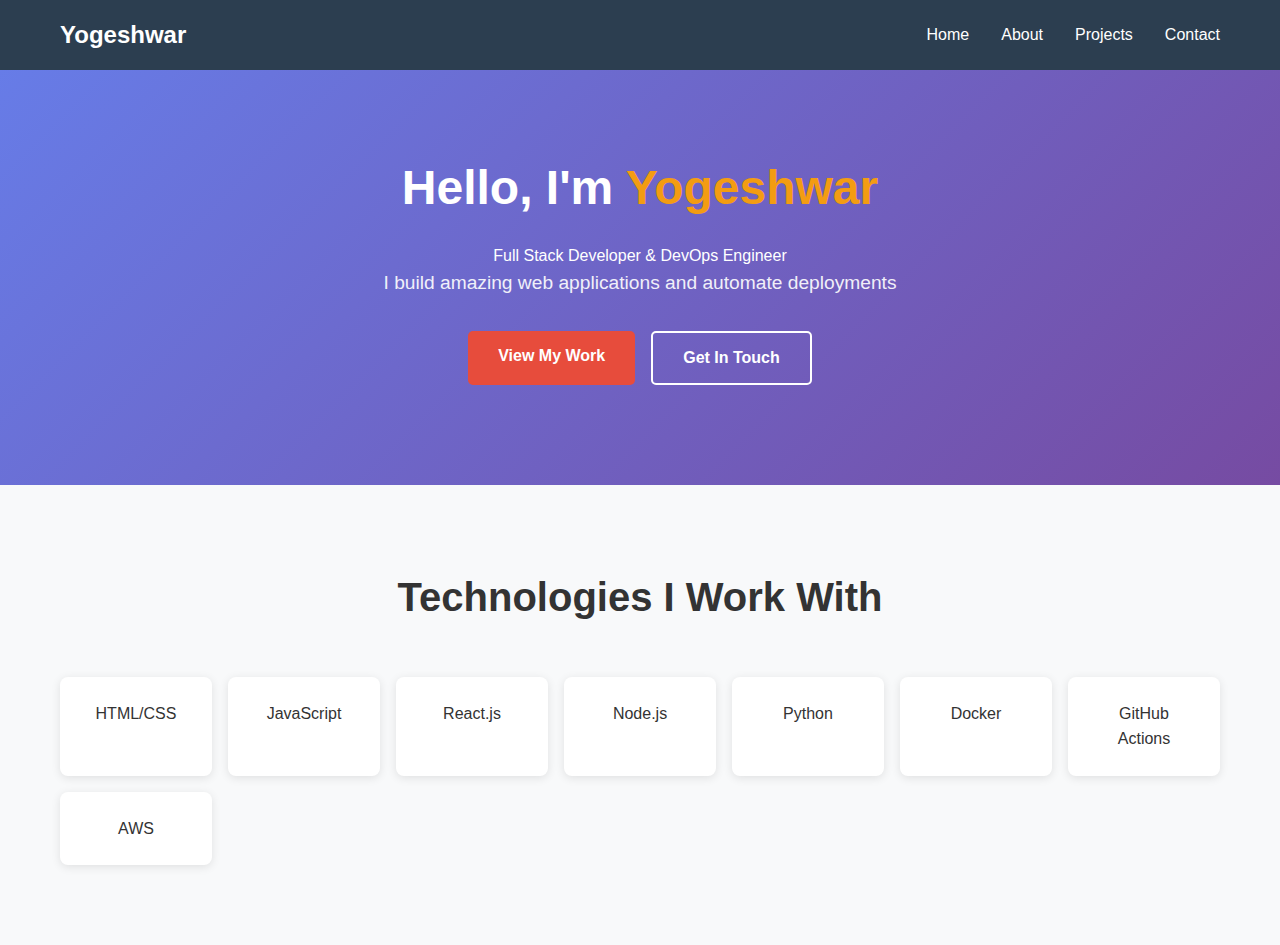
<file: index.html>
<!DOCTYPE html>
<html lang="en">
<head>
    <meta charset="UTF-8">
    <meta name="viewport" content="width=device-width, initial-scale=1.0">
    <title>Yogeshwar - Portfolio</title>
    <link rel="stylesheet" href="css/style.css">
</head>
<body>
    <nav class="navbar">
        <div class="nav-container">
            <div class="nav-logo">Yogeshwar</div>
            <ul class="nav-menu">
                <li><a href="index.html">Home</a></li>
                <li><a href="about.html">About</a></li>
                <li><a href="projects.html">Projects</a></li>
                <li><a href="contact.html">Contact</a></li>
            </ul>
        </div>
    </nav>

    <section class="hero">
        <div class="hero-content">
            <h1>Hello, I'm <span class="highlight">Yogeshwar</span></h1>
            <p>Full Stack Developer & DevOps Engineer</p>
            <p class="hero-desc">I build amazing web applications and automate deployments</p>
            <div class="hero-buttons">
                <a href="projects.html" class="btn btn-primary">View My Work</a>
                <a href="contact.html" class="btn btn-secondary">Get In Touch</a>
            </div>
        </div>
    </section>

    <section class="skills">
        <div class="container">
            <h2>Technologies I Work With</h2>
            <div class="skills-grid">
                <div class="skill-item">HTML/CSS</div>
                <div class="skill-item">JavaScript</div>
                <div class="skill-item">React.js</div>
                <div class="skill-item">Node.js</div>
                <div class="skill-item">Python</div>
                <div class="skill-item">Docker</div>
                <div class="skill-item">GitHub Actions</div>
                <div class="skill-item">AWS</div>
            </div>
        </div>
    </section>
</body>
</html>
</file>
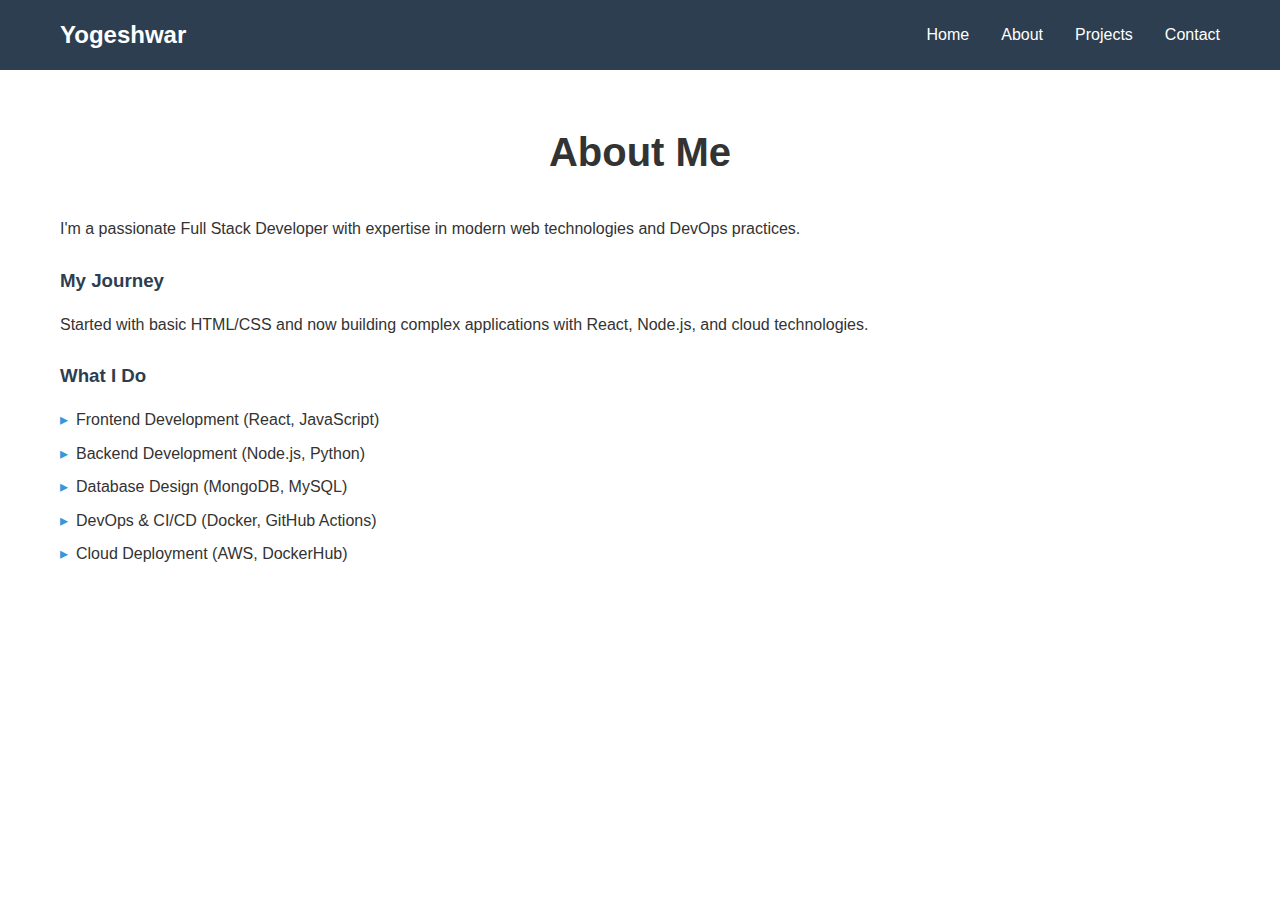
<file: about.html>
<!DOCTYPE html>
<html lang="en">
<head>
    <meta charset="UTF-8">
    <meta name="viewport" content="width=device-width, initial-scale=1.0">
    <title>About - Yogeshwar</title>
    <link rel="stylesheet" href="css/style.css">
</head>
<body>
    <nav class="navbar">
        <div class="nav-container">
            <div class="nav-logo">Yogeshwar</div>
            <ul class="nav-menu">
                <li><a href="index.html">Home</a></li>
                <li><a href="about.html">About</a></li>
                <li><a href="projects.html">Projects</a></li>
                <li><a href="contact.html">Contact</a></li>
            </ul>
        </div>
    </nav>

    <section class="about">
        <div class="container">
            <h1>About Me</h1>
            <div class="about-content">
                <div class="about-text">
                    <p>I'm a passionate Full Stack Developer with expertise in modern web technologies and DevOps practices.</p>
                    
                    <h3>My Journey</h3>
                    <p>Started with basic HTML/CSS and now building complex applications with React, Node.js, and cloud technologies.</p>
                    
                    <h3>What I Do</h3>
                    <ul>
                        <li>Frontend Development (React, JavaScript)</li>
                        <li>Backend Development (Node.js, Python)</li>
                        <li>Database Design (MongoDB, MySQL)</li>
                        <li>DevOps & CI/CD (Docker, GitHub Actions)</li>
                        <li>Cloud Deployment (AWS, DockerHub)</li>
                    </ul>
                </div>
            </div>
        </div>
    </section>
</body>
</html>
</file>
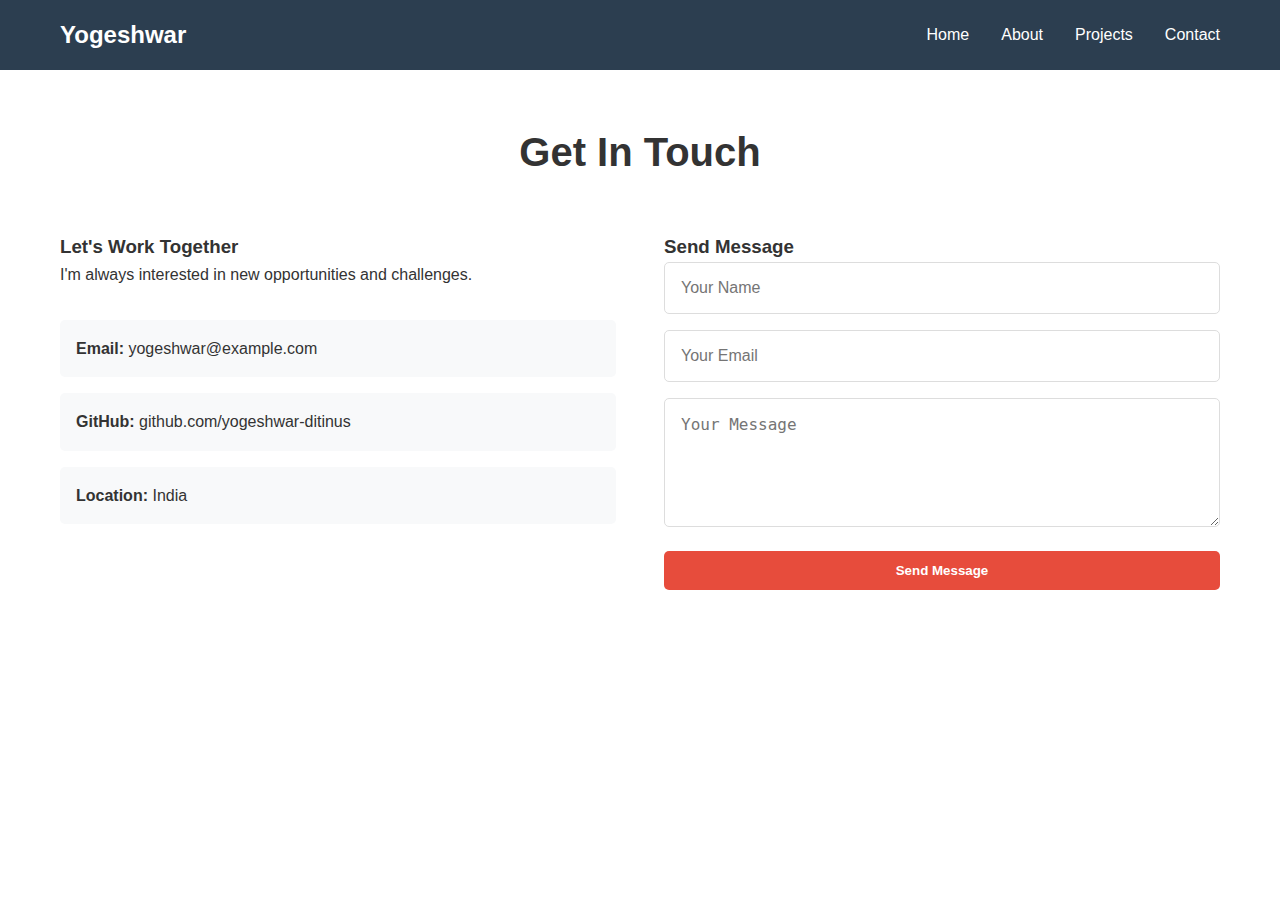
<file: contact.html>
<!DOCTYPE html>
<html lang="en">
<head>
    <meta charset="UTF-8">
    <meta name="viewport" content="width=device-width, initial-scale=1.0">
    <title>Contact - Yogeshwar</title>
    <link rel="stylesheet" href="css/style.css">
</head>
<body>
    <nav class="navbar">
        <div class="nav-container">
            <div class="nav-logo">Yogeshwar</div>
            <ul class="nav-menu">
                <li><a href="index.html">Home</a></li>
                <li><a href="about.html">About</a></li>
                <li><a href="projects.html">Projects</a></li>
                <li><a href="contact.html">Contact</a></li>
            </ul>
        </div>
    </nav>

    <section class="contact">
        <div class="container">
            <h1>Get In Touch</h1>
            <div class="contact-content">
                <div class="contact-info">
                    <h3>Let's Work Together</h3>
                    <p>I'm always interested in new opportunities and challenges.</p>
                    
                    <div class="contact-details">
                        <div class="contact-item">
                            <strong>Email:</strong> yogeshwar@example.com
                        </div>
                        <div class="contact-item">
                            <strong>GitHub:</strong> github.com/yogeshwar-ditinus
                        </div>
                        <div class="contact-item">
                            <strong>Location:</strong> India
                        </div>
                    </div>
                </div>
                
                <div class="contact-form">
                    <h3>Send Message</h3>
                    <form>
                        <input type="text" placeholder="Your Name" required>
                        <input type="email" placeholder="Your Email" required>
                        <textarea placeholder="Your Message" rows="5" required></textarea>
                        <button type="submit" class="btn btn-primary">Send Message</button>
                    </form>
                </div>
            </div>
        </div>
    </section>
</body>
</html>
</file>
<file: css/style.css>
* {
    margin: 0;
    padding: 0;
    box-sizing: border-box;
}

body {
    font-family: 'Arial', sans-serif;
    line-height: 1.6;
    color: #333;
}

.container {
    max-width: 1200px;
    margin: 0 auto;
    padding: 0 20px;
}

/* Navigation */
.navbar {
    background: #2c3e50;
    padding: 1rem 0;
    position: fixed;
    width: 100%;
    top: 0;
    z-index: 1000;
}

.nav-container {
    max-width: 1200px;
    margin: 0 auto;
    padding: 0 20px;
    display: flex;
    justify-content: space-between;
    align-items: center;
}

.nav-logo {
    color: white;
    font-size: 1.5rem;
    font-weight: bold;
}

.nav-menu {
    display: flex;
    list-style: none;
    gap: 2rem;
}

.nav-menu a {
    color: white;
    text-decoration: none;
    transition: color 0.3s;
}

.nav-menu a:hover {
    color: #3498db;
}

/* Hero Section */
.hero {
    background: linear-gradient(135deg, #667eea 0%, #764ba2 100%);
    color: white;
    padding: 150px 0 100px;
    text-align: center;
}

.hero-content h1 {
    font-size: 3rem;
    margin-bottom: 1rem;
}

.highlight {
    color: #f39c12;
}

.hero-desc {
    font-size: 1.2rem;
    margin-bottom: 2rem;
    opacity: 0.9;
}

.hero-buttons {
    display: flex;
    gap: 1rem;
    justify-content: center;
}

.btn {
    padding: 12px 30px;
    border: none;
    border-radius: 5px;
    text-decoration: none;
    font-weight: bold;
    transition: all 0.3s;
    display: inline-block;
}

.btn-primary {
    background: #e74c3c;
    color: white;
}

.btn-primary:hover {
    background: #c0392b;
    transform: translateY(-2px);
}

.btn-secondary {
    background: transparent;
    color: white;
    border: 2px solid white;
}

.btn-secondary:hover {
    background: white;
    color: #333;
}

/* Skills Section */
.skills {
    padding: 80px 0;
    background: #f8f9fa;
}

.skills h2 {
    text-align: center;
    margin-bottom: 3rem;
    font-size: 2.5rem;
}

.skills-grid {
    display: grid;
    grid-template-columns: repeat(auto-fit, minmax(150px, 1fr));
    gap: 1rem;
}

.skill-item {
    background: white;
    padding: 1.5rem;
    text-align: center;
    border-radius: 8px;
    box-shadow: 0 2px 10px rgba(0,0,0,0.1);
    transition: transform 0.3s;
}

.skill-item:hover {
    transform: translateY(-5px);
}

/* About Section */
.about {
    padding: 120px 0 80px;
}

.about h1 {
    font-size: 2.5rem;
    margin-bottom: 2rem;
    text-align: center;
}

.about-content {
    display: grid;
    gap: 3rem;
}

.about-text h3 {
    color: #2c3e50;
    margin: 1.5rem 0 1rem;
}

.about-text ul {
    list-style: none;
    padding-left: 1rem;
}

.about-text li {
    margin-bottom: 0.5rem;
    position: relative;
}

.about-text li:before {
    content: "▸";
    color: #3498db;
    position: absolute;
    left: -1rem;
}

/* Projects Section */
.projects {
    padding: 120px 0 80px;
}

.projects h1 {
    font-size: 2.5rem;
    margin-bottom: 3rem;
    text-align: center;
}

.projects-grid {
    display: grid;
    grid-template-columns: repeat(auto-fit, minmax(300px, 1fr));
    gap: 2rem;
}

.project-card {
    background: white;
    padding: 2rem;
    border-radius: 10px;
    box-shadow: 0 5px 15px rgba(0,0,0,0.1);
    transition: transform 0.3s;
}

.project-card:hover {
    transform: translateY(-5px);
}

.project-card h3 {
    color: #2c3e50;
    margin-bottom: 1rem;
}

.tech-stack {
    margin-top: 1rem;
    display: flex;
    flex-wrap: wrap;
    gap: 0.5rem;
}

.tech-stack span {
    background: #3498db;
    color: white;
    padding: 0.3rem 0.8rem;
    border-radius: 20px;
    font-size: 0.8rem;
}

/* Contact Section */
.contact {
    padding: 120px 0 80px;
}

.contact h1 {
    font-size: 2.5rem;
    margin-bottom: 3rem;
    text-align: center;
}

.contact-content {
    display: grid;
    grid-template-columns: 1fr 1fr;
    gap: 3rem;
}

.contact-details {
    margin-top: 2rem;
}

.contact-item {
    margin-bottom: 1rem;
    padding: 1rem;
    background: #f8f9fa;
    border-radius: 5px;
}

.contact-form input,
.contact-form textarea {
    width: 100%;
    padding: 1rem;
    margin-bottom: 1rem;
    border: 1px solid #ddd;
    border-radius: 5px;
    font-size: 1rem;
}

.contact-form button {
    width: 100%;
}

/* Responsive */
@media (max-width: 768px) {
    .nav-menu {
        flex-direction: column;
        gap: 1rem;
    }
    
    .hero-content h1 {
        font-size: 2rem;
    }
    
    .hero-buttons {
        flex-direction: column;
        align-items: center;
    }
    
    .contact-content {
        grid-template-columns: 1fr;
    }
    
    .projects-grid {
        grid-template-columns: 1fr;
    }
}
</file>
